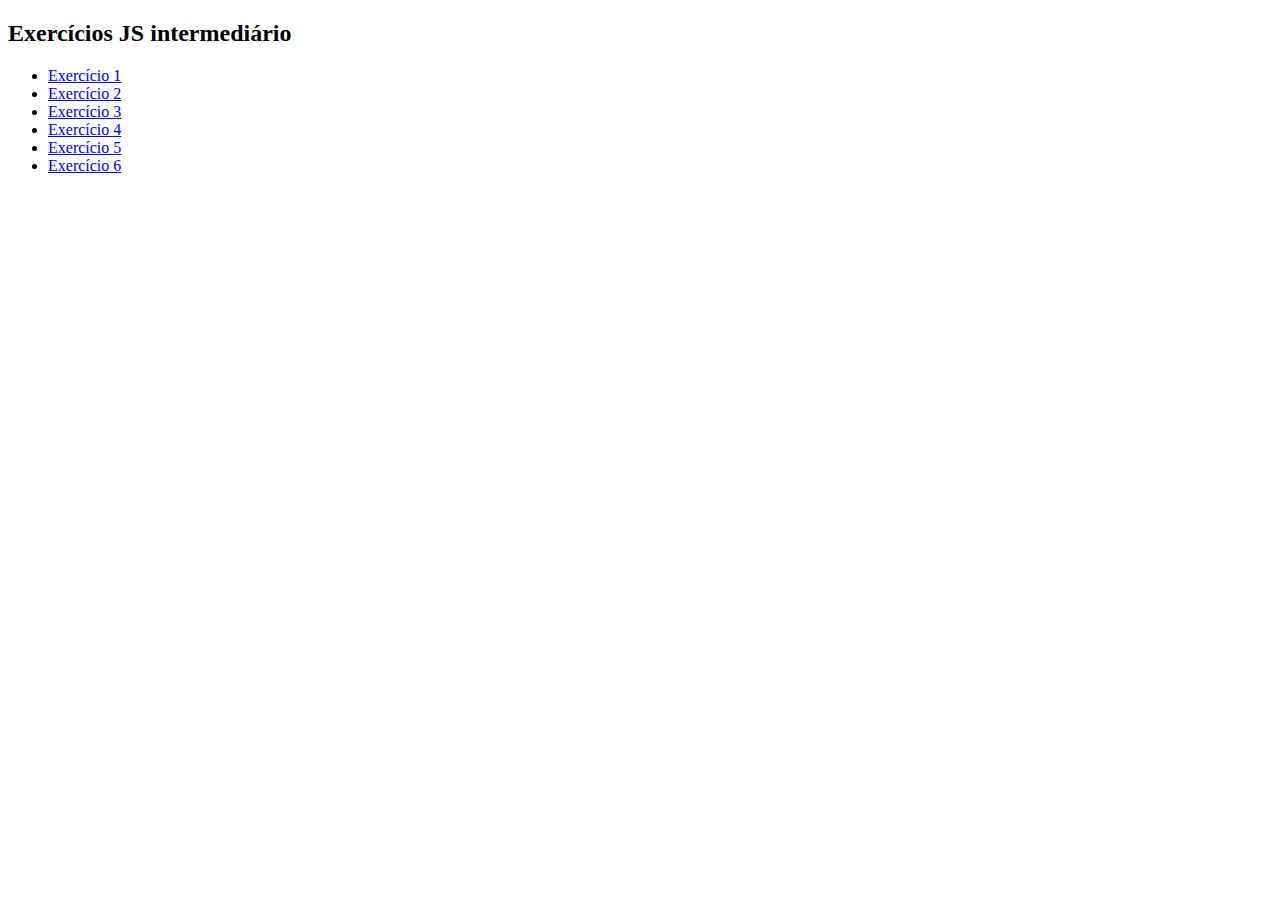
<file: index.html>
<!DOCTYPE html>
<html lang="en">
  <head>
    <meta charset="UTF-8" />
    <meta http-equiv="X-UA-Compatible" content="IE=edge" />
    <meta name="viewport" content="width=device-width, initial-scale=1.0" />
    <title>Resolução dos Exercícios de JS Intermediário</title>
  </head>
  <body>
    <div>
      <h2>Exercícios JS intermediário</h2>
      <ul>
        <li>
          <a href="exercicio-1"
            >Exercício 1</a
          >
        </li>
        <li>
          <a href="exercicio-2"
            >Exercício 2</a
          >
        </li>
        <li>
          <a href="exercicio-3"
            >Exercício 3</a
          >
        </li>
        <li>
          <a href="exercicio-4"
            >Exercício 4</a
            >
          </li>
        <li>
          <a href="exercicio-5"
            >Exercício 5</a
            >
        </li>
        <li>
            <a href="exercicio-6"
              >Exercício 6</a
              >
          </li>
      </ul>
    </div>
  </body>
</html>
</file>
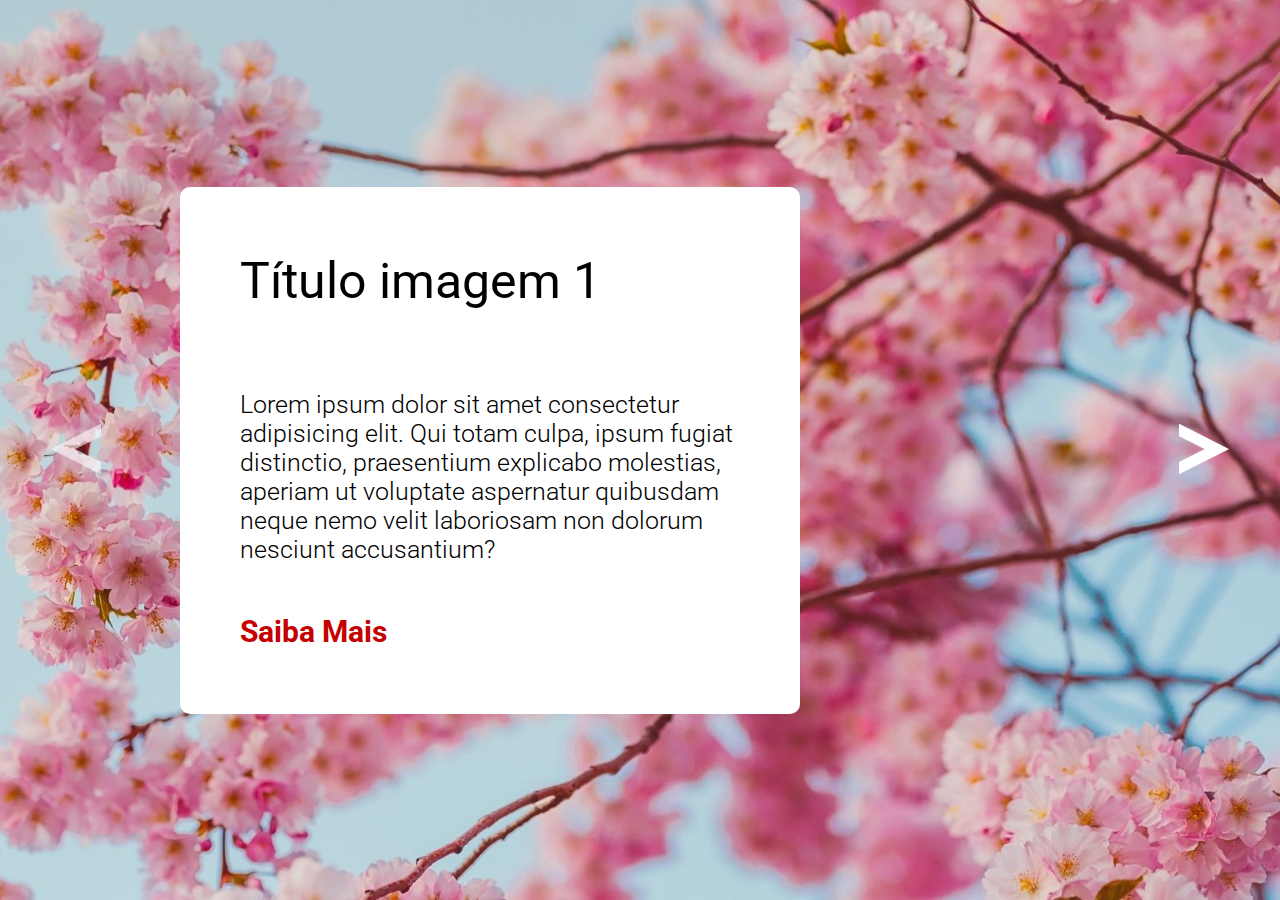
<file: exercicio-1/index.html>
<!DOCTYPE html>
<html lang="en">
  <head>
    <meta charset="UTF-8" />
    <meta name="viewport" content="width=device-width, initial-scale=1.0" />
    <title>Exercício 1</title>

    <link rel="stylesheet" href="./src/css/style.css" />
    <link rel="stylesheet" href="./src/css/reset.css" />
  </head>
  <body>
    
    <div class="slider">
      <a href="#" class="seta-voltar opacidade" id="seta-voltar">
        <img
          src="./src/images/seta.png"
          alt="seta voltar"
          class="imagem-seta"
        />
      </a>

      <div class="slide slide-rosa mostrar">
        <div class="infos">
          <h2 class="image-title">Título imagem 1</h2>
          <p class="image-description">
            Lorem ipsum dolor sit amet consectetur adipisicing elit. Qui totam
            culpa, ipsum fugiat distinctio, praesentium explicabo molestias,
            aperiam ut voluptate aspernatur quibusdam neque nemo velit
            laboriosam non dolorum nesciunt accusantium?
          </p>
          <a href="#" class="botao rosa">Saiba Mais</a>
        </div>
      </div>

      <div class="slide slide-verde">
        <div class="infos">
          <h2 class="image-title">Título imagem 2</h2>
          <p class="image-description">
            Lorem ipsum dolor sit amet consectetur adipisicing elit. Qui totam
            culpa, ipsum fugiat distinctio, praesentium explicabo molestias,
            aperiam ut voluptate aspernatur quibusdam neque nemo velit
            laboriosam non dolorum nesciunt accusantium?
          </p>
          <a href="#" class="botao verde">Saiba Mais</a>
        </div>
      </div>

      <div class="slide slide-laranja">
        <div class="infos">
          <h2 class="image-title">Título imagem 3</h2>
          <p class="image-description">
            Lorem ipsum dolor sit amet consectetur adipisicing elit. Qui totam
            culpa, ipsum fugiat distinctio, praesentium explicabo molestias,
            aperiam ut voluptate aspernatur quibusdam neque nemo velit
            laboriosam non dolorum nesciunt accusantium?
          </p>
          <a href="#" class="botao laranja">Saiba Mais</a>
        </div>
      </div>

      <div class="slide slide-azul">
        <div class="infos">
          <h2 class="image-title">Título imagem 4</h2>
          <p class="image-description">
            Lorem ipsum dolor sit amet consectetur adipisicing elit. Qui totam
            culpa, ipsum fugiat distinctio, praesentium explicabo molestias,
            aperiam ut voluptate aspernatur quibusdam neque nemo velit
            laboriosam non dolorum nesciunt accusantium?
          </p>
          <a href="#" class="botao azul">Saiba Mais</a>
        </div>
      </div>

      <a href="#" class="seta-avancar" id="seta-avancar">
        <img
          src="./src/images/seta.png"
          alt="seta avançar"
          class="imagem-seta"
        />
      </a>
    </div>

    <script src="./src/js/index.js"></script>
  </body>
</html>
</file>
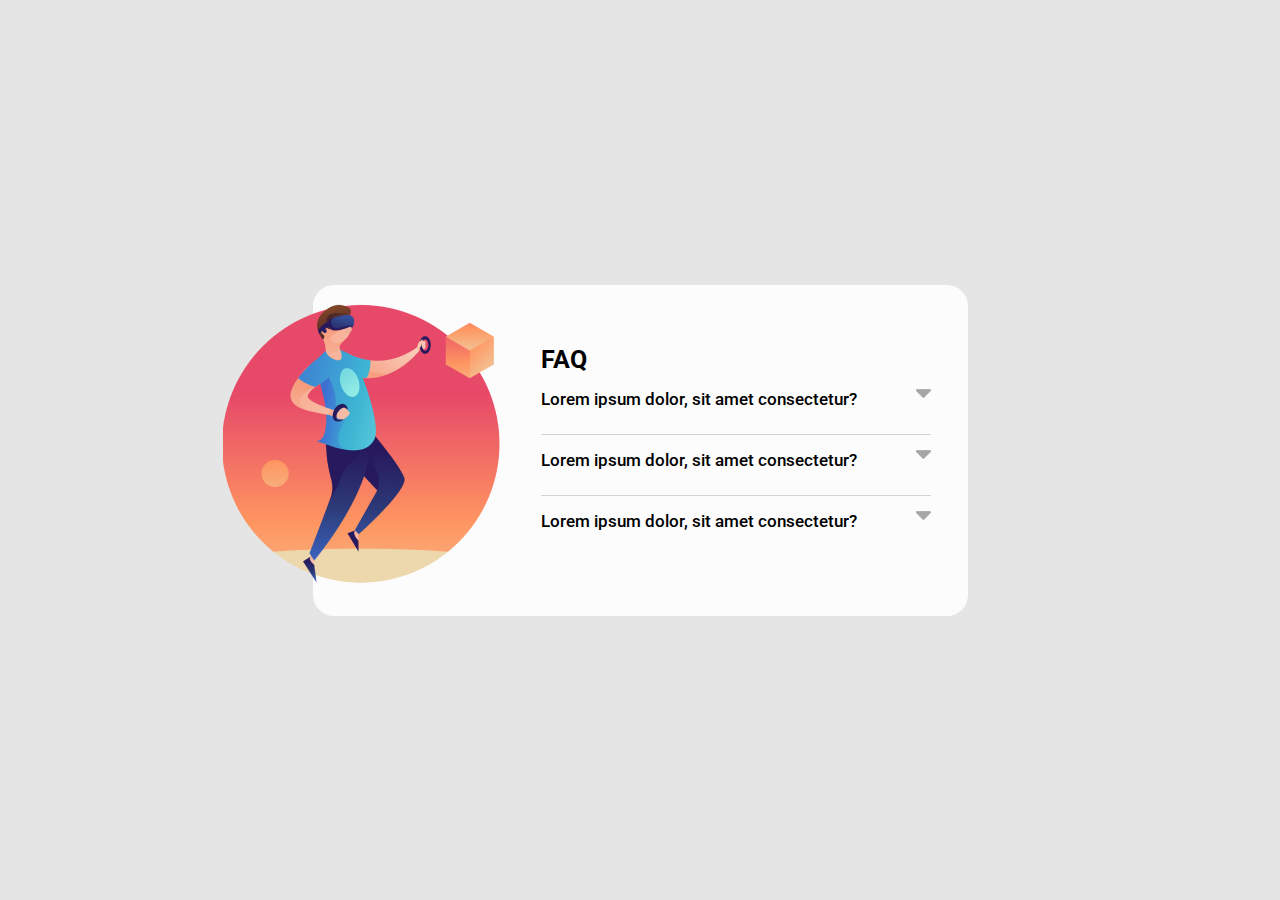
<file: exercicio-2/index.html>
<!DOCTYPE html>
<html lang="en">
  <head>
    <meta charset="UTF-8" />
    <meta name="viewport" content="width=device-width, initial-scale=1.0" />
    <title>Exercício 2</title>

    <link rel="stylesheet" href="./src/css/reset.css" />
    <link rel="stylesheet" href="./src/css/style.css" />
  </head>
  <body>
    <main class="faqs">
      <h1 class="title">FAQ</h1>

      <div class="faq">
        <a href="#" class="painel-faq">
          <h2 class="faq-title">Lorem ipsum dolor, sit amet consectetur? </h2>
          <div class="setas">
            <img
              src="./src/images/seta-fechada.png"
              alt="seta-fechada"
              class="imagem-seta-fechada"
              id="seta-fechada"
            />
            <img
              src="./src/images/seta-aberta.png"
              alt="seta-aberta"
              class="imagem-seta-aberta esconder"
              id="seta-aberta"
            />
          </div>
        </a>
        <p class="faq-description esconder">
          Lorem ipsum dolor sit amet consectetur adipisicing elit. Corporis
          facilis quia odio earum optio ut est a voluptates, mollitia omnis
          provident qui consequatur quos? Vitae explicabo officia soluta
          voluptatibus perferendis.
        </p>
      </div>

      <div class="faq">
        <a href="#" class="painel-faq">
          <h2 class="faq-title">Lorem ipsum dolor, sit amet consectetur?</h2>
          <div class="setas">
            <img
              src="./src/images/seta-fechada.png"
              alt="seta-fechada"
              class="imagem-seta-fechada"
              id="seta-fechada"
            />
            <img
              src="./src/images/seta-aberta.png"
              alt="seta-aberta"
              class="imagem-seta-aberta esconder"
              id="seta-aberta"
            />
          </div>
        </a>
        <p class="faq-description esconder">
          Lorem ipsum dolor sit amet consectetur adipisicing elit. Corporis
          facilis quia odio earum optio ut est a voluptates, mollitia omnis
          provident qui consequatur quos? Vitae explicabo officia soluta
          voluptatibus perferendis.
        </p>
      </div>

      <div class="faq">
        <a href="#" class="painel-faq">
          <h2 class="faq-title">Lorem ipsum dolor, sit amet consectetur?</h2>
          <div class="setas">
            <img
              src="./src/images/seta-fechada.png"
              alt="seta-fechada"
              class="imagem-seta-fechada"
              id="seta-fechada"
            />
            <img
              src="./src/images/seta-aberta.png"
              alt="seta-aberta"
              class="imagem-seta-aberta esconder"
              id="seta-aberta"
            />
          </div>
        </a>
        <p class="faq-description esconder">
          Lorem ipsum dolor sit amet consectetur adipisicing elit. Corporis
          facilis quia odio earum optio ut est a voluptates, mollitia omnis
          provident qui consequatur quos? Vitae explicabo officia soluta
          voluptatibus perferendis.
        </p>
      </div>
    </main>

    <script src="./src/js/index.js"></script>
  </body>
</html>
</file>
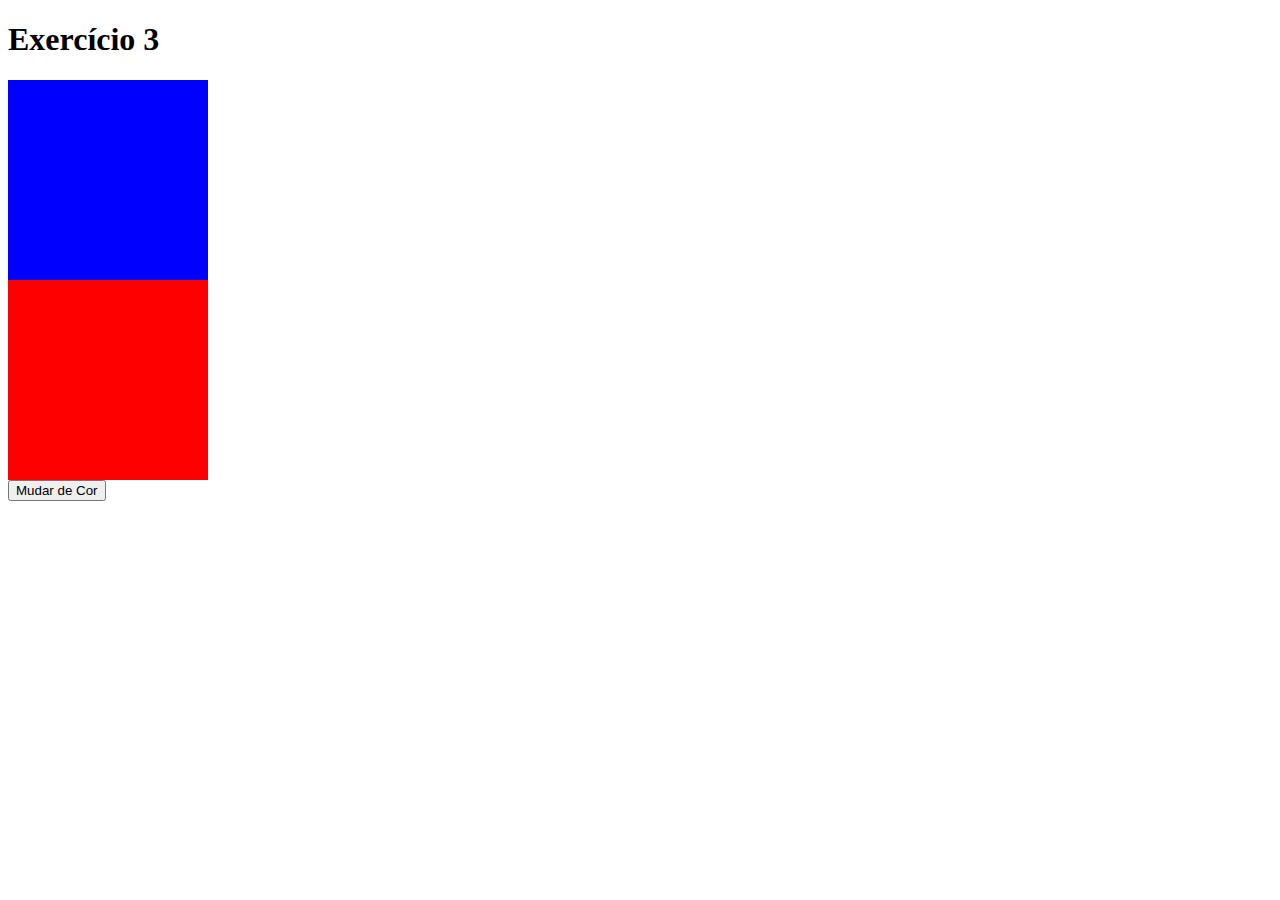
<file: exercicio-3/index.html>
<!DOCTYPE html>
<html lang="en">
<head>
    <meta charset="UTF-8">
    <meta name="viewport" content="width=device-width, initial-scale=1.0">
    <title>Exercício 3</title>

    <link rel="stylesheet" href="style.css">
</head>
<body>
    <h1>Exercício 3</h1>

    <div class="quadrado-azul"></div> 

    <div class="quadrado-vermelho"></div>

    <button id="btn-muda-cor">Mudar de Cor</button>

    <script src="index.js"></script>
</body>
</html>
</file>
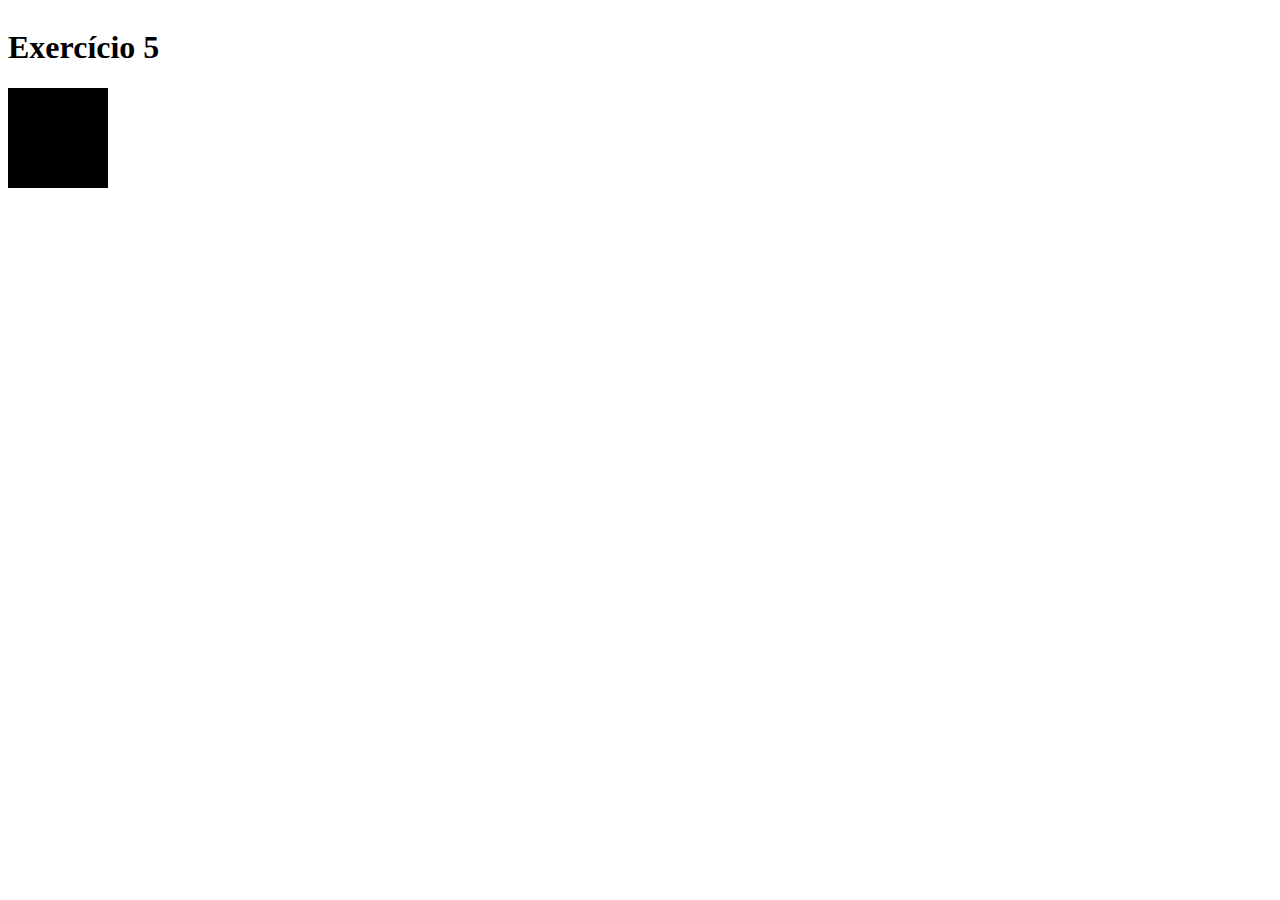
<file: exercicio-5/index.html>
<!DOCTYPE html>
<html lang="en">
<head>
    <meta charset="UTF-8">
    <meta name="viewport" content="width=device-width, initial-scale=1.0">
    <title>Exercício 5</title>

    <link rel="stylesheet" href="style.css">
</head>
<body>
    <h1>Exercício 5</h1>

    <a href="#" class="btn">
        <div class="quadrado preto"></div>
    </a>
    <script src="index.js"></script>
</body>
</html>
</file>
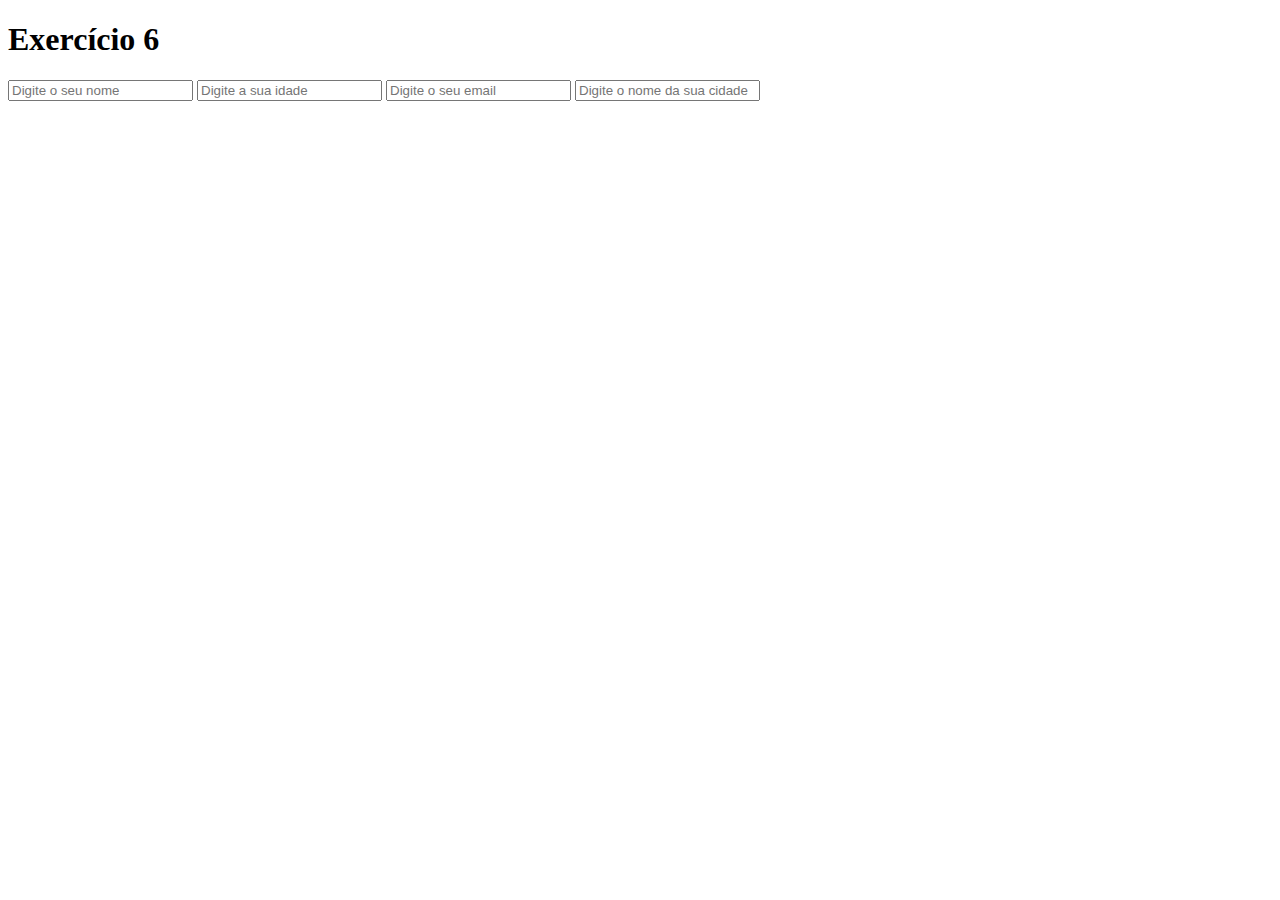
<file: exercicio-6/index.html>
<!DOCTYPE html>
<html lang="en">
<head>
    <meta charset="UTF-8">
    <meta name="viewport" content="width=device-width, initial-scale=1.0">
    <title>Exercício 6</title>

    <link rel="stylesheet" href="style.css">
</head>
<body>
    <h1>Exercício 6</h1>
    
    <input type="text" name="name" placeholder="Digite o seu nome">

    <input type="text" name="idade" placeholder="Digite a sua idade">

    <input type="text" name="email" placeholder="Digite o seu email">

    <input type="text" name="cidade" placeholder="Digite o nome da sua cidade">

    <script src="index.js"></script>
</body>
</html>
</file>
<file: exercicio-1/src/css/style.css>
@import url('https://fonts.googleapis.com/css2?family=Roboto:wght@300;400;700&display=swap');

html {
    font-size: 62.5%;
    font-family: 'Roboto', sans-serif;
}

.slider {
    position: relative;
    height: 100vh;
    display: flex;
    align-items: center;
}

.slider .slide {
    background-position: center;
    background-repeat: no-repeat;
    background-size: cover;
    width: 100vw;
    height: 100%;
    position: absolute;
    display: flex;
    align-items: center;
    opacity: 0;
    transition: 0.5s ease-out;
}

.slider .slide.mostrar {
    opacity: 1;
}

.slide-rosa {
    background-image: url(../images/flores-rosas.jpg);
}

.slide-verde {
    background-image: url(../images/flores-verdes.jpg);
}

.slide-laranja {
    background-image: url(../images/montanhas.jpg);
}

.slide-azul {
    background-image: url(../images/lago.jpg);
}

.seta-voltar, .seta-avancar {
    position: absolute;
    z-index: 1;
}

.seta-voltar {
    left: 4%;
    transform: rotateY(180deg);
}

.seta-avancar {
    right: 4%;
}

.seta-voltar .imagem-seta, .seta-avancar .imagem-seta {
    width: 50px;
    height: 50px;
}

.opacidade {
    opacity: 0.6;
    cursor: default;
}

.infos {
    background-color: white;
    margin-left: 180px;
    padding: 65px 60px;
    width: 620px;
    border-radius: 10px;
}

.infos .image-title {
    margin-bottom: 80px;
    font-size: 5rem;
    font-weight: 400;
}

.infos .image-description {
    font-size: 2.5rem;
    font-weight: 300;
    margin-bottom: 50px;
}

.infos .botao {
    font-size: 3rem;
    font-weight: 700;
}

.botao.rosa {
    color: #C50000;
}

.botao.verde {
    color: #D9DD10;
}

.botao.laranja {
    color: #A63A17;
}

.botao.azul {
    color: #10ACDD;
}
</file>
<file: exercicio-2/src/css/style.css>
@import url('https://fonts.googleapis.com/css2?family=Roboto:wght@300;500;700&display=swap');

body {
    background-color: #E5E5E5;
    height: 100vh;
    display: flex;
    justify-content: center;
    align-items: center;
}

.faqs {
    max-width: 655px;
    min-height: 327px;
    display: flex;
    flex-direction: column;
    gap: 15px;
    padding: 60px 37px 60px 228px;
    background-color: #FCFCFC;
    border-radius: 21px;
    position: relative;
}

.faqs::before {
    content: url(../images/imagem.png);
    position: absolute;
    right: 467px;
    bottom: 21px;
}

.faqs .title {
    font-size: 2.5rem;
    font-weight: 700;
}

.faq {
    width: 390px;
    gap: 10px;
    padding-bottom: 15px;
    border-bottom: 1px solid #D4D4D4;
}

.faq:last-child {
    border-style: none;
}

.faq .painel-faq {
    display: flex;
    justify-content: space-between;
}

.faq .painel-faq .faq-title {
    font-size: 1.7rem;
    font-weight: 500;
    width: 90%;
    margin-bottom: 10px;
    transition: 0.3s ease-in-out;
}

.faq .painel-faq .faq-title:hover {
    color: coral;
}

.faq .painel-faq .setas {
    position: relative;
}

.faq .painel-faq .setas .imagem-seta-fechada,
.faq .painel-faq .setas .imagem-seta-aberta {
    width: 15px;
    height: 9px;
}

.faq .painel-faq .setas .imagem-seta-aberta {
    position: absolute;
    right: 0;
    top: 0;
}

.faq .painel-faq .faq-description {
    font-size: 1.5rem;
    font-weight: 300;
}

.esconder {
    display: none;
}

.mostrar {
    display: block;
}
</file>
<file: exercicio-3/style.css>
.quadrado-azul {
    width: 200px;
    height: 200px;
    background-color: blue;
}

.quadrado-vermelho {
    width: 200px;
    height: 200px;
    background-color: red;
}

.quadrado-amarelo {
    width: 200px;
    height: 200px;
    background-color: yellow;
}
</file>
<file: exercicio-5/style.css>
.quadrado {
    width: 100px;
    height: 100px;
}

.preto {
    background-color: black;
}

.azul {
    background-color: blue;
}

body {
    display: flex;
    flex-direction: column;
}

a {
    align-self: flex-start;
}
</file>
<file: exercicio-6/style.css>
.borda-verde {
    border-color: green;
}
</file>
